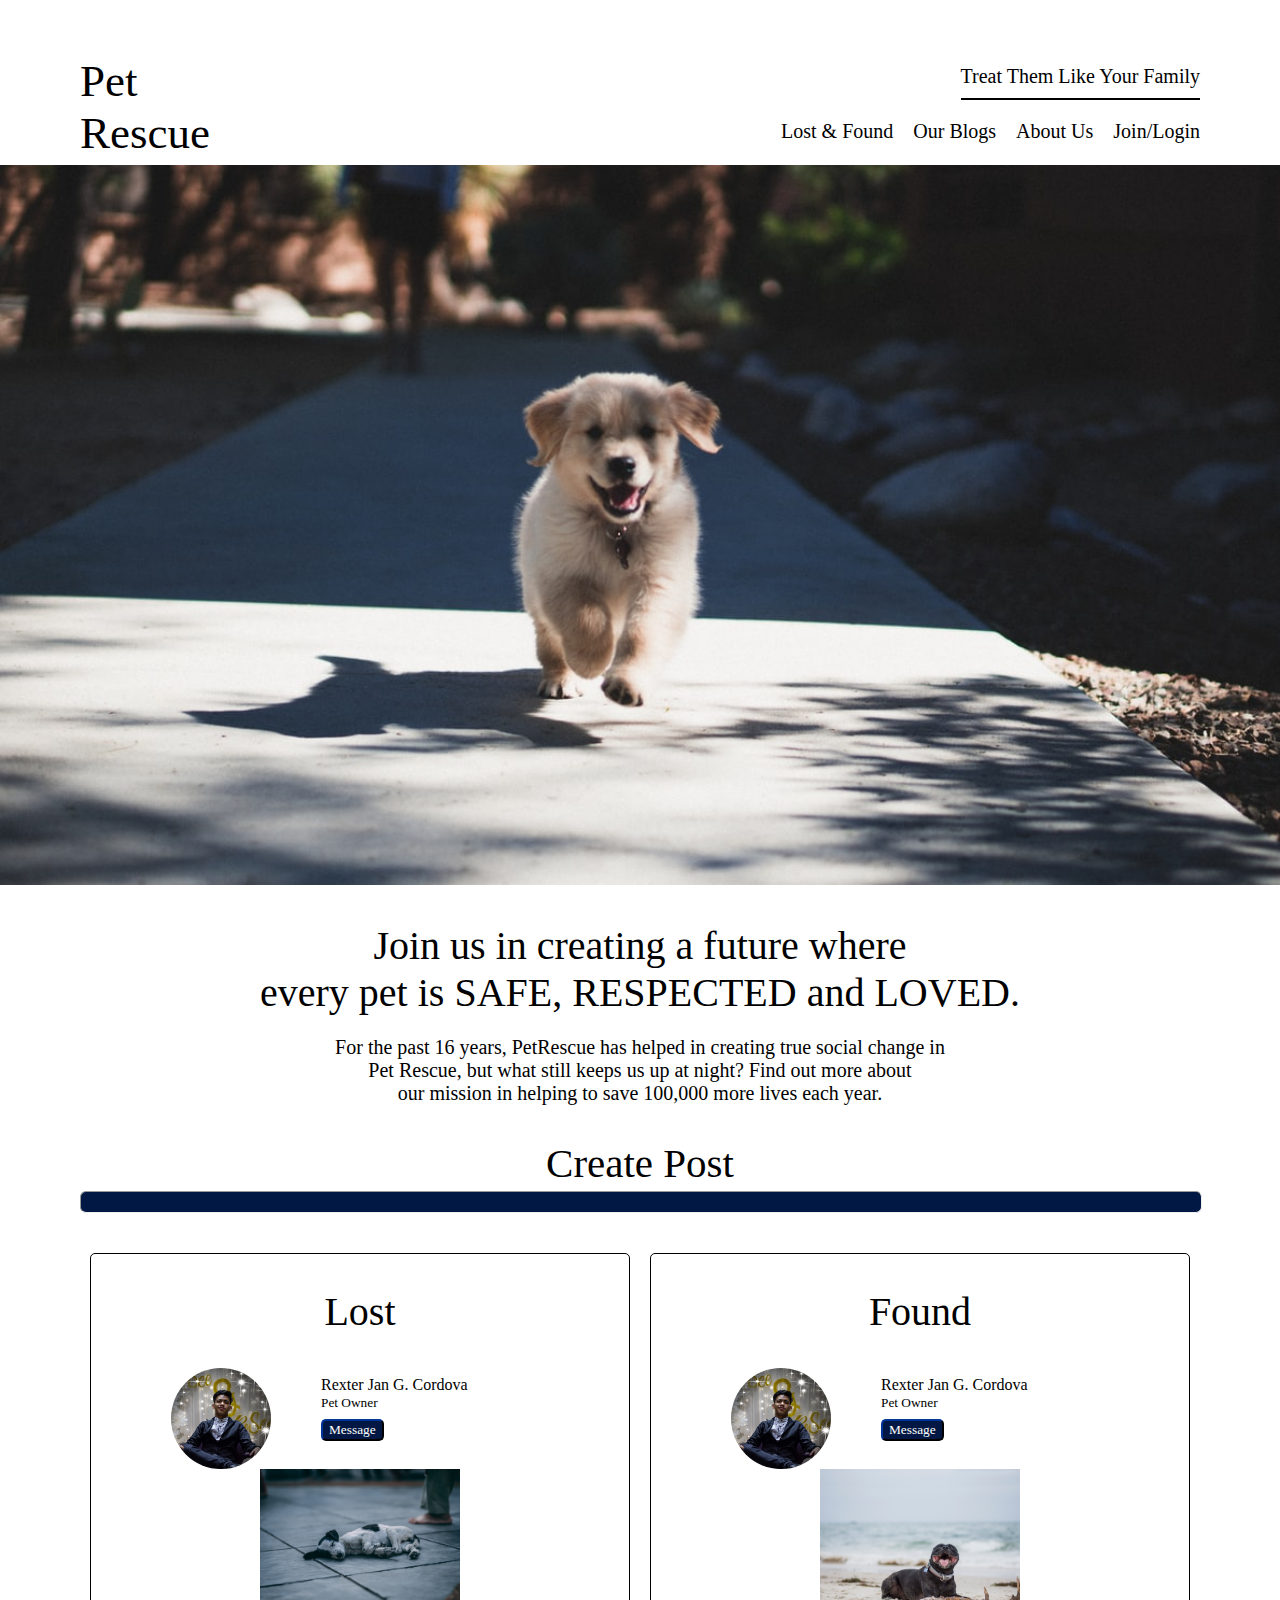
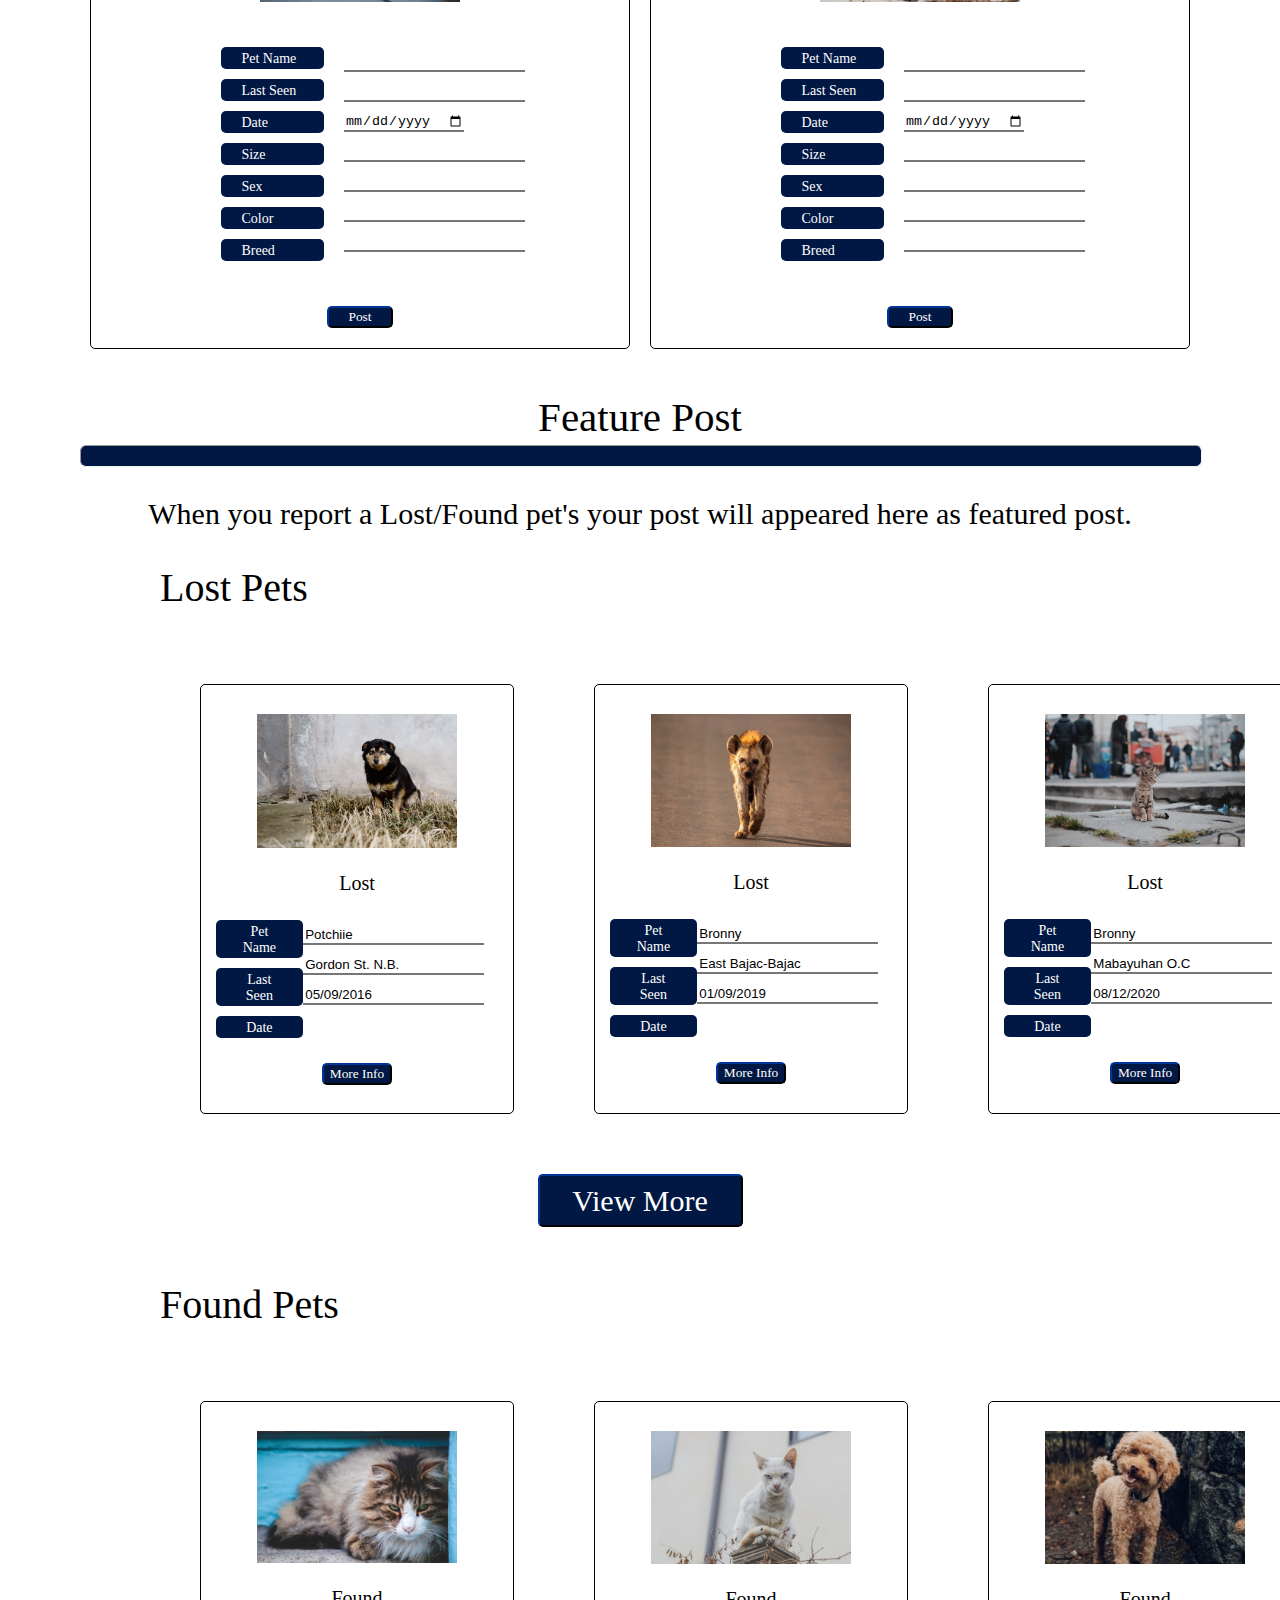
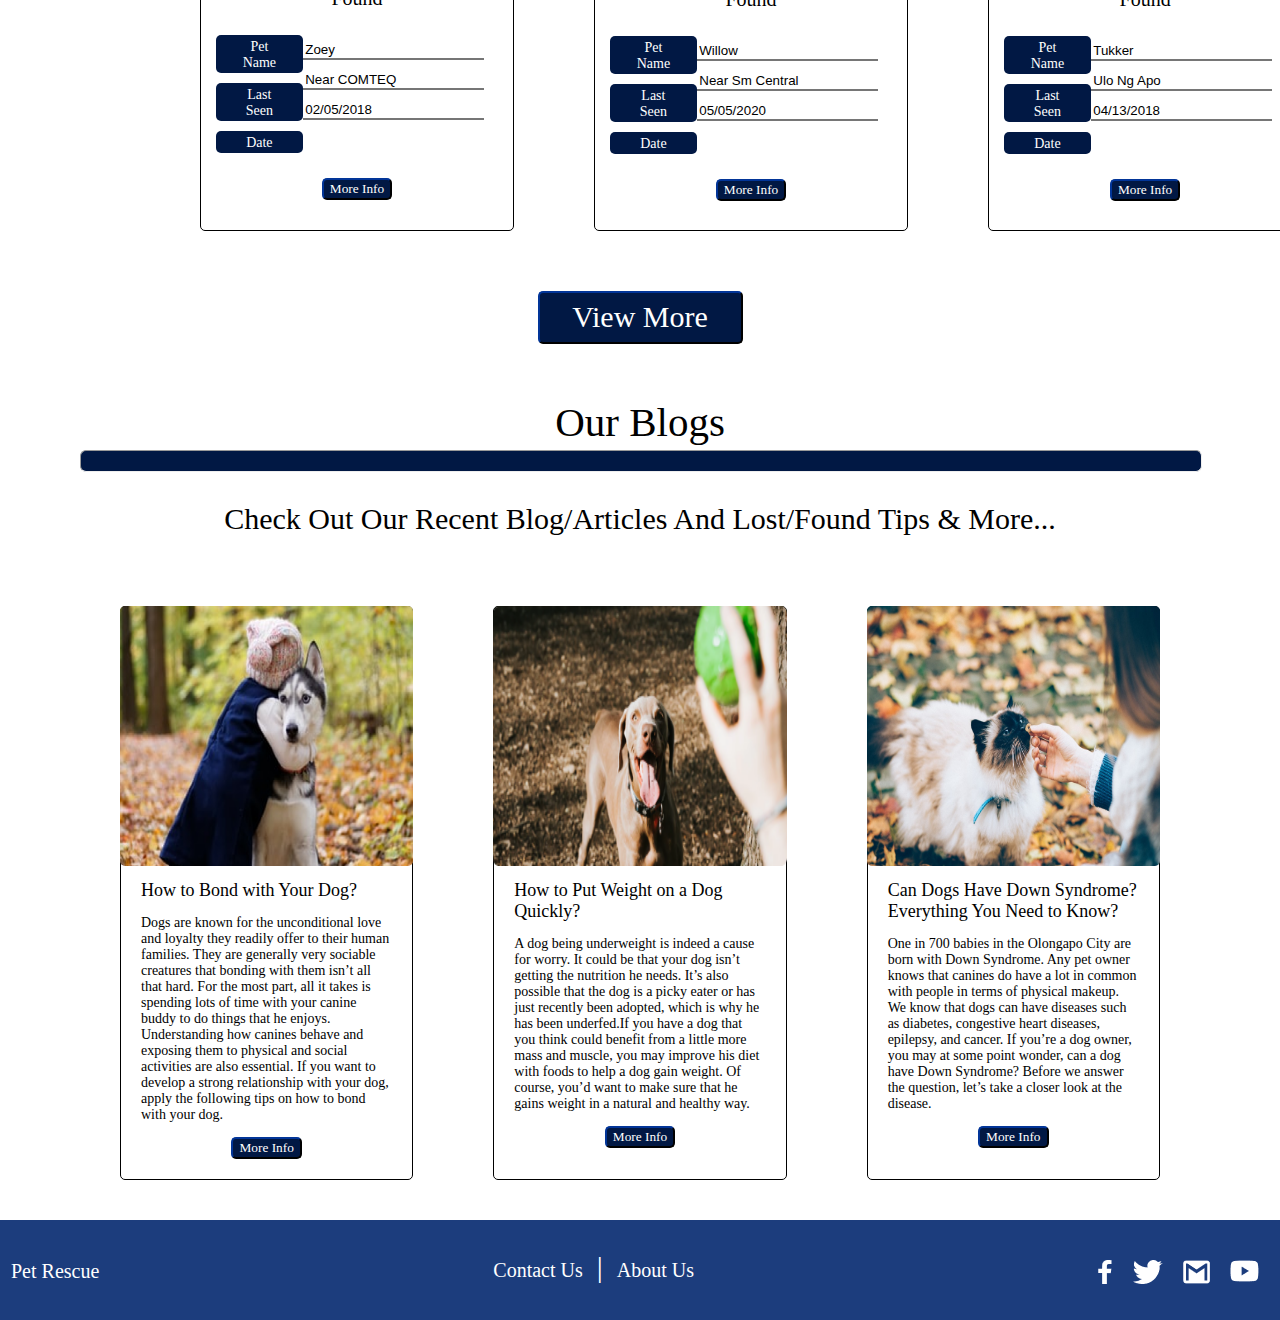
<file: index.html>
<!DOCTYPE html>
<html lang="en">
<head>
  <meta charset="utf-8">
  <meta name="viewport" content="width=device-width, initial-scale=1.0">
  <link rel="icon" href="https://www.flaticon.com/svg/static/icons/svg/3047/3047928.svg" type="image/x-icon">
  <link rel="stylesheet" type="text/css" href="css/main.css">
  <link rel="stylesheet" type="text/css" href="css/index.css">
  <title>Lost & Found - Pet Rescue</title>
</head>
<body>
  <header>
    <div>
       <a href="file:///D:/Downloads/For%20School/PetRescue-HTML/index.html?Pet+Name=&Last+Seen=&Date=&Size=&Sex=&Color=&Breed=#"><h1>Pet<br>Rescue</h1></a>
    </div>
  <section> 
    <div>
        <p>Treat Them Like Your Family</p>
      <nav>
         <ul>
            <li><a href="index.html">Lost &#38; Found</a></li>
            <li><a href="Our-Blogs.html">Our Blogs</a></li>
            <li><a href="About-Us.html">About Us</a></li>
            <li><a href="Join-Login.html">Join&#47;Login</a></li>
         </ul>
      </nav>  
    </div>
  </section> 
  </header>
  <img src="images/lostfound/mainphoto01.jpg" alt="Happy Dog Running">
  
  <main>
  <div class="small-section">
      <h2> Join us in creating a future where<br> every pet is SAFE, RESPECTED and LOVED.</h2>
      
      <p>  For the past 16 years, PetRescue has helped in creating true social change in<br> 
          Pet Rescue, but what still keeps us up at night&#63; Find out more about<br>
        our  mission in helping to save 100,000 more lives each year.</p>
    </div>
<section>
        <h2 class="head-text">Create Post</h2>
        <hr>
   <div class="cointainer-createpost">    
    <section>
        <h2>Lost</h2>
      <div class="formhead">
        <img src="images/lostfound/profile02.jpg" alt="Profile Picture">
        <div>
          <p>Rexter Jan G. Cordova</p>
          <p><small>Pet Owner</small></p>
          <button type="submit">Message</button><br>
        </div>
      </div>

      <div class="createpost-image">
        <img src="images/lostfound/photo02.jpg" alt="Lonely Dog">
      </div>

       <form>
        <div class="formelements">
          <div>
            <label for="petname">Pet Name </label><br>
            <label for="lastseen">Last Seen </label><br>
            <label for="date">Date</label><br>
            <label for="size">Size</label><br>
            <label for="sex">Sex</label><br>
            <label for="color">Color</label><br>
            <label for="breed">Breed</label><br>
          </div>
          <div>
            
            <input type="text" id="petname" name="Pet Name" required><br>
            <input type="text" id="lastseen" name="Last Seen" required><br>
            <input type="date" id="date" name="Date" required><br>
            <input type="text" id="size" name="Size" required><br>
            <input type="text" id="sex" name="Sex" required><br>
            <input type="text" id="color" name="Color" required><br>
            <input type="text" id="breed" name="Breed" required><br>
          </div>
        </div>
          
          <div class="form-button">
          <button type="submit">Post</button>
          </div>
       </form>
    </section>
  

    <section>
        <h2>Found</h2>
      <div class="formhead">
        <img src="images/lostfound/profile02.jpg" alt="Profile Picture">
        <div>
          <p>Rexter Jan G. Cordova</p>
          <p><small>Pet Owner</small></p>
          <button type="submit">Message</button><br>
        </div>
      </div>

      <div class="createpost-image">
        <img src="images/lostfound/photo03.png" alt="Lonely Dog">
      </div>

       <form>
        <div class="formelements">
          <div>
            <label for="petName">Pet Name </label><br>
            <label for="lastSeen">Last Seen </label><br>
            <label for="datE">Date</label><br>
            <label for="sizE">Size</label><br>
            <label for="seX">Sex</label><br>
            <label for="coloR">Color</label><br>
            <label for="breeD">Breed</label><br>
          </div>
          <div>
            <input type="text" id="petName" name="Pet Name" required><br>
            <input type="text" id="lastSeen" name="Last Seen" required><br>
            <input type="date" id="datE" name="Date" required><br>
            <input type="text" id="sizE" name="Size" required><br>
            <input type="text" id="seX" name="Sex" required><br>
            <input type="text" id="coloR" name="Color" required><br>
            <input type="text" id="breeD" name="Breed" required><br>
          </div>
        </div>
          
          <div class="form-button">
           <button type="submit">Post</button>
          </div>
       </form>
    </section>
  </div>
  </section> 

  <section>
        <h2 class="head-text">Feature Post</h2>
        <hr>
        <p class="text">When you report a Lost/Found pet's your post will appeared here as featured post.</p>
  </section>

    <section class="lost-section">
      <h2>Lost Pets</h2>
  <section>
  <div class="lostpets-container">
    <img src="images/lostfound/photo04.jpg" alt="Lonely Dog">
      <p><strong>Lost</strong></p>
         <div class="cointainer-lostpets">  
          <div>
            <label for="PetName">Pet Name </label><br>
            <label for="LastSeen">Last Seen </label><br>
            <label for="DatE">Date</label><br>
          </div>
          <div>
            <input type="text" id="PetName" name="Pet Name" value="Potchiie"><br>
            <input type="text" id="LastSeen" name="Last Seen" value="Gordon St. N.B."><br>
            <input type="text" id="DatE" name="Date" value="05&#47;09&#47;2016"><br>
          </div>
         </div> 
     <button type="button">More Info</button>
  </div>
    <div class="lostpets-container">
    <img src="images/lostfound/photo05.jpg" alt="Lost Dog">
    <p><strong>Lost</strong></p>
    <div class="cointainer-lostpets">  
          <div>
            <label for="PetNamE">Pet Name </label><br>
            <label for="LastSeeN">Last Seen </label><br>
            <label for="DaTe">Date</label><br>
          </div>
          <div>
            <input type="text" id="PetNamE" name="Pet Name" value="Bronny"><br>
            <input type="text" id="LastSeeN" name="Last Seen" value="East Bajac-Bajac"><br>
            <input type="text" id="DaTe" name="Date" value="01&#47;09&#47;2019"><br>
          </div>
    </div> 
      <button type="button">More Info</button>
    </div>
    <div class="lostpets-container">
      <img src="images/lostfound/photo06.jpg" alt="Lost Cat">
      <p><strong>Lost</strong></p>
      <div class="cointainer-lostpets">
          <div>
            <label for="PEtname">Pet Name </label><br>
            <label for="LAstseen">Last Seen </label><br>
            <label for="DAte">Date</label><br>
          </div>
          <div>
            <input type="text" id="PEtname" name="Pet Name" value="Bronny"><br>
            <input type="text" id="LAstseen" name="Last Seen" value="Mabayuhan O.C"><br>
            <input type="text" id="DAte" name="Date" value="08&#47;12&#47;2020"><br>
          </div>
         </div> 
      <button type="button">More Info</button>
    </div>      
    </section>  
      </section>

    <div class="button-view">
        <button type="button">View More</button>
    </div>
    

    <section class="found-section">
      <h2>Found Pets</h2>
    <section>
    <div class="foundpets-container">
     <img src="images/lostfound/photo07.jpg" alt="Siberian Cat">
     <p><strong>Found</strong></p>
     <div class="cointainer-foundpets">  
          <div>
            <label for="PetnaMe">Pet Name </label><br>
            <label for="LastsEen">Last Seen </label><br>
            <label for="DATE">Date</label><br>
          </div>
          <div>
            <input type="text" id="PetnaMe" name="Pet Name" value="Zoey"><br>
            <input type="text" id="LastsEen" name="Last Seen" value="Near COMTEQ"><br>
            <input type="text" id="DATE" name="Date" value="02&#47;05&#47;2018"><br>
          </div>
    </div> 
     <button type="button">More Info</button><br>
    </div>

    <div class="foundpets-container">
      <img src="images/lostfound/photo08.jpg" alt="Devon Rex Cat">
      <p><strong>Found</strong></p>

      <div class="cointainer-foundpets">  
          <div>
            <label for="PeTName">Pet Name </label><br>
            <label for="LaStseen">Last Seen </label><br>
            <label for="dATE">Date</label><br>
          </div>
          <div>
            <input type="text" id="PeTName" name="Pet Name" value="Willow"><br>
            <input type="text" id="LaStseen" name="Last Seen" value="Near Sm Central"><br>
            <input type="text" id="dATE" name="Date" value="05&#47;05&#47;2020"><br>
          </div>
    </div>
     <button type="button">More Info</button><br>
    </div>

    <div class="foundpets-container">
      <img class="Poodle" src="images/lostfound/photo09.png" alt="Poodle Dog">
      <p><strong>Found</strong></p>

      <div class="cointainer-foundpets">  
          <div>
            <label for="PeTNAme">Pet Name </label><br>
            <label for="LASTSeen">Last Seen </label><br>
            <label for="daTE">Date</label><br>
          </div>
          <div>
            <input type="text" id="PeTNAme" name="Pet Name" value="Tukker"><br>
            <input type="text" id="LASTSeen" name="Last Seen" value="Ulo Ng Apo"><br>
            <input type="text" id="daTE" name="Date" value="04&#47;13&#47;2018"><br>
          </div>
    </div>
      <button type="button">More Info</button><br>
    </div>
    </section>
  </section>

  <div class="button-view">
    <button type="button">View More</button>
  </div>

    <section>
  <h2 class="head-text">Our Blogs</h2>
  <hr>
    <p class="text">Check Out Our Recent Blog/Articles And Lost/Found Tips & More...</p>
    </section >
 
  <section class="container-blogs">  
    <div class="blog-card">
      <div class="blog-img">
        <img src="images/lostfound/photo10.png" alt="Little Girl Hug the Dog">
      </div>
      <div class="blog-content">
        <p><strong>How to Bond with Your Dog&#63;</strong></p>
          <p>Dogs are known for the unconditional love and loyalty they readily offer to their human families. They are generally very sociable creatures that bonding with them isn’t all that hard. For the most part, all it takes is spending lots of time with your canine buddy to do things that he enjoys. Understanding how canines behave and exposing them to physical and social activities are also essential. If you want to develop a strong relationship with your dog, apply the following tips on how to bond with your dog. </p>
      </div>
      <div class="blog-foot">
        <button type="button">More Info</button>
      </div>
    </div> 
    <div class="blog-card">
      <div class="blog-img">
        <img src="images/lostfound/photo11.png" alt="Brown Dog">
      </div>
      <div class="blog-content">
        <p><strong>How to Put Weight on a Dog Quickly&#63;</strong></p>
          <p>A dog being underweight is indeed a cause for worry. It could be that your dog isn’t getting the nutrition he needs. It’s also possible that the dog is a picky eater or has just recently been adopted, which is why he has been underfed.If you have a dog that you think could benefit from a little more mass and muscle, you may improve his diet with foods to help a dog gain weight. Of course, you’d want to make sure that he gains weight in a natural and healthy way.</p>
      </div>
      <div class="blog-foot">
        <button type="button">More Info</button>
      </div>
    </div> 
    <div class="blog-card">
      <div class="blog-img">
        <img src="images/lostfound/photo12.jpg" alt="Little Girl feeding the cat">
      </div>
      <div class="blog-content">
        <p><strong>Can Dogs Have Down Syndrome? Everything You Need to Know&#63;</strong></p>
          <p>One in 700 babies in the Olongapo City are born with Down Syndrome. Any pet owner knows that canines do have a lot in common with people in terms of physical makeup. We know that dogs can have diseases such as diabetes, congestive heart diseases, epilepsy, and cancer. If you’re a dog owner, you may at some point wonder, can a dog have Down Syndrome? Before we answer the question, let’s take a closer look at the disease.</p>
      </div>
      <div class="blog-foot">
        <button type="button">More Info</button>
      </div>
    </div> 
   
  </section>
    </main>

  <footer>
    
      <div>
       <strong><a href="index.html">Pet Rescue</a></strong>
      </div>
      <div>
        <a href="#">Contact Us</a>
        <span>|</span>
         <a href="About-Us.html">About Us</a>
      </div>

      <div>
         <a href="https://www.facebook.com/"><img src="images/Icons/facebook.png" alt="Facebook Icon" ></a>
         <a href="https://twitter.com/login?lang=en"><img src="images/Icons/twitter.png" alt="Twitter Icon" ></a>
         <a href="https://accounts.google.com/login/identifier?flowName=GlifWebSignIn&flowEntry=AddSession"><img src="images/Icons/gmail.png" alt="Gmail Icon"></a>
        <a href="https://www.youtube.com/"><img src="images/Icons/youtube.png" alt="Youtube Icon" ></a>
      </div>
    
  </footer>

</body>
</html>
</file>
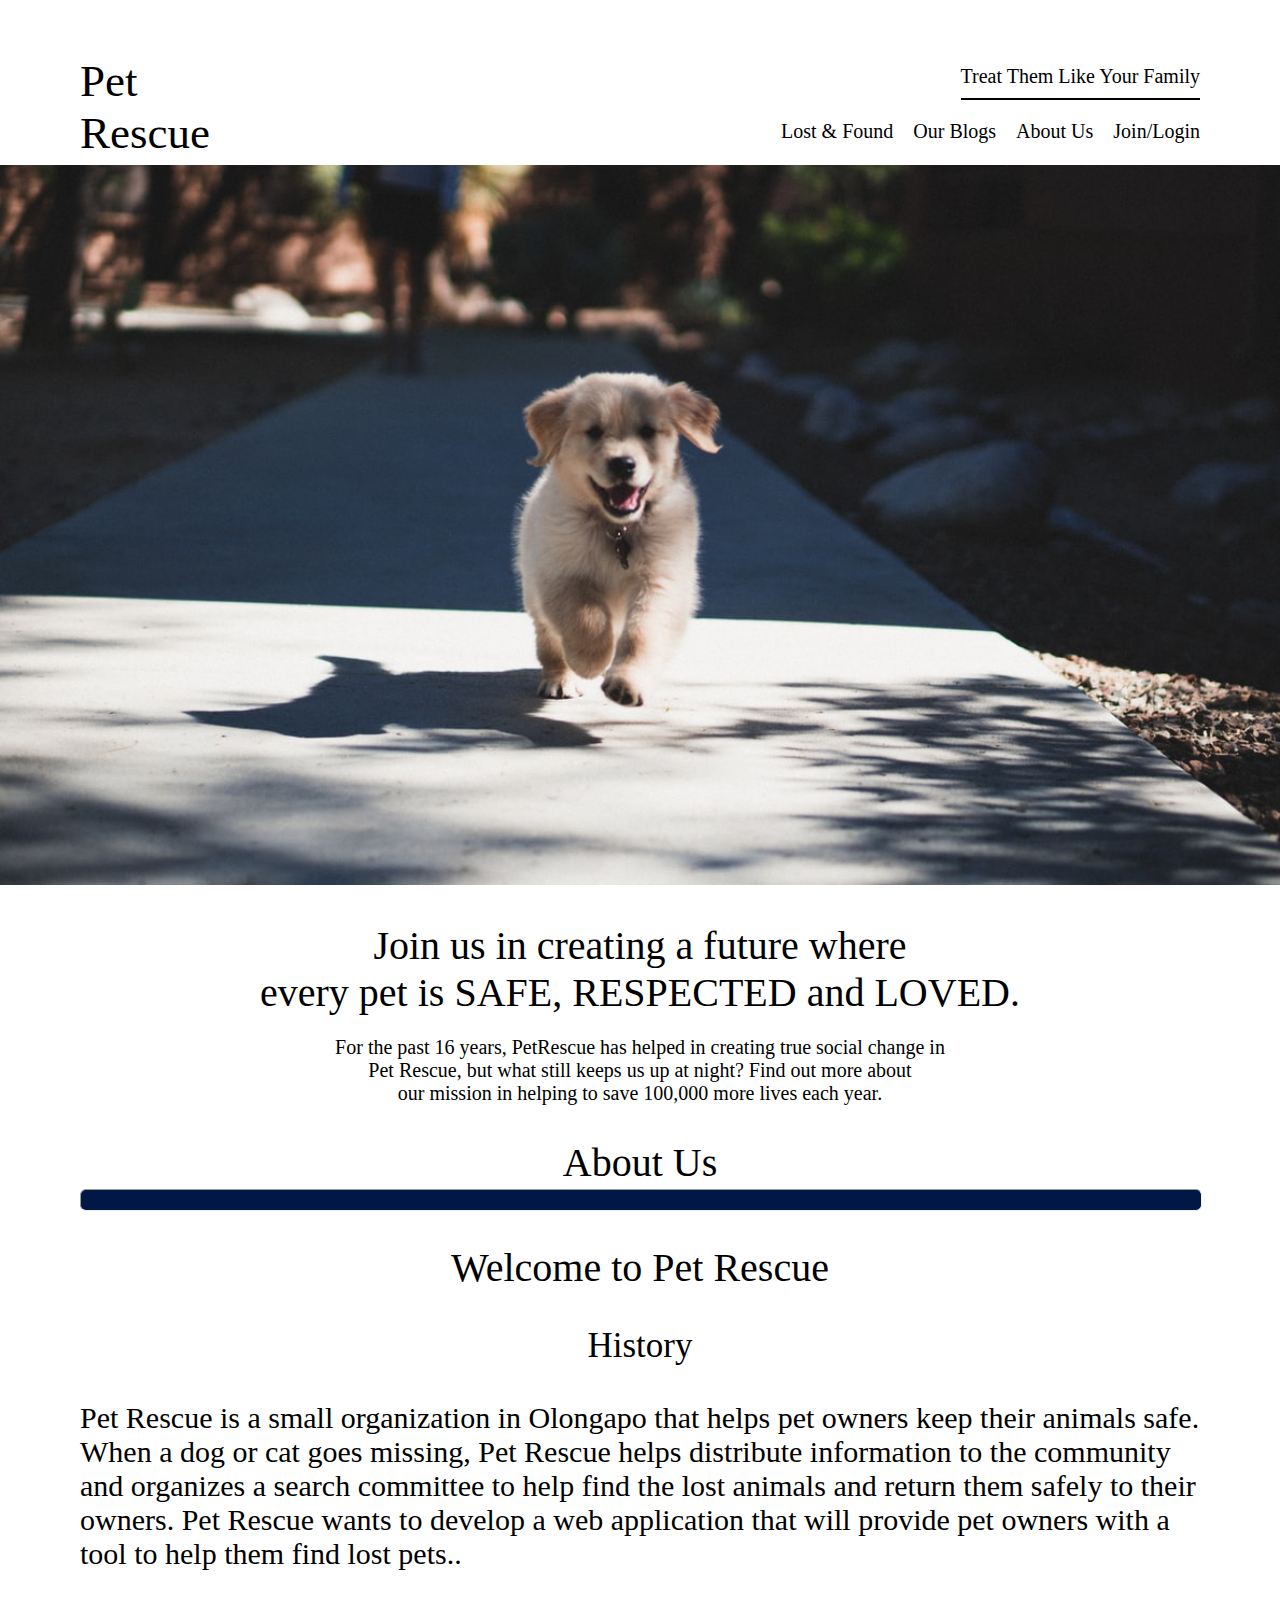
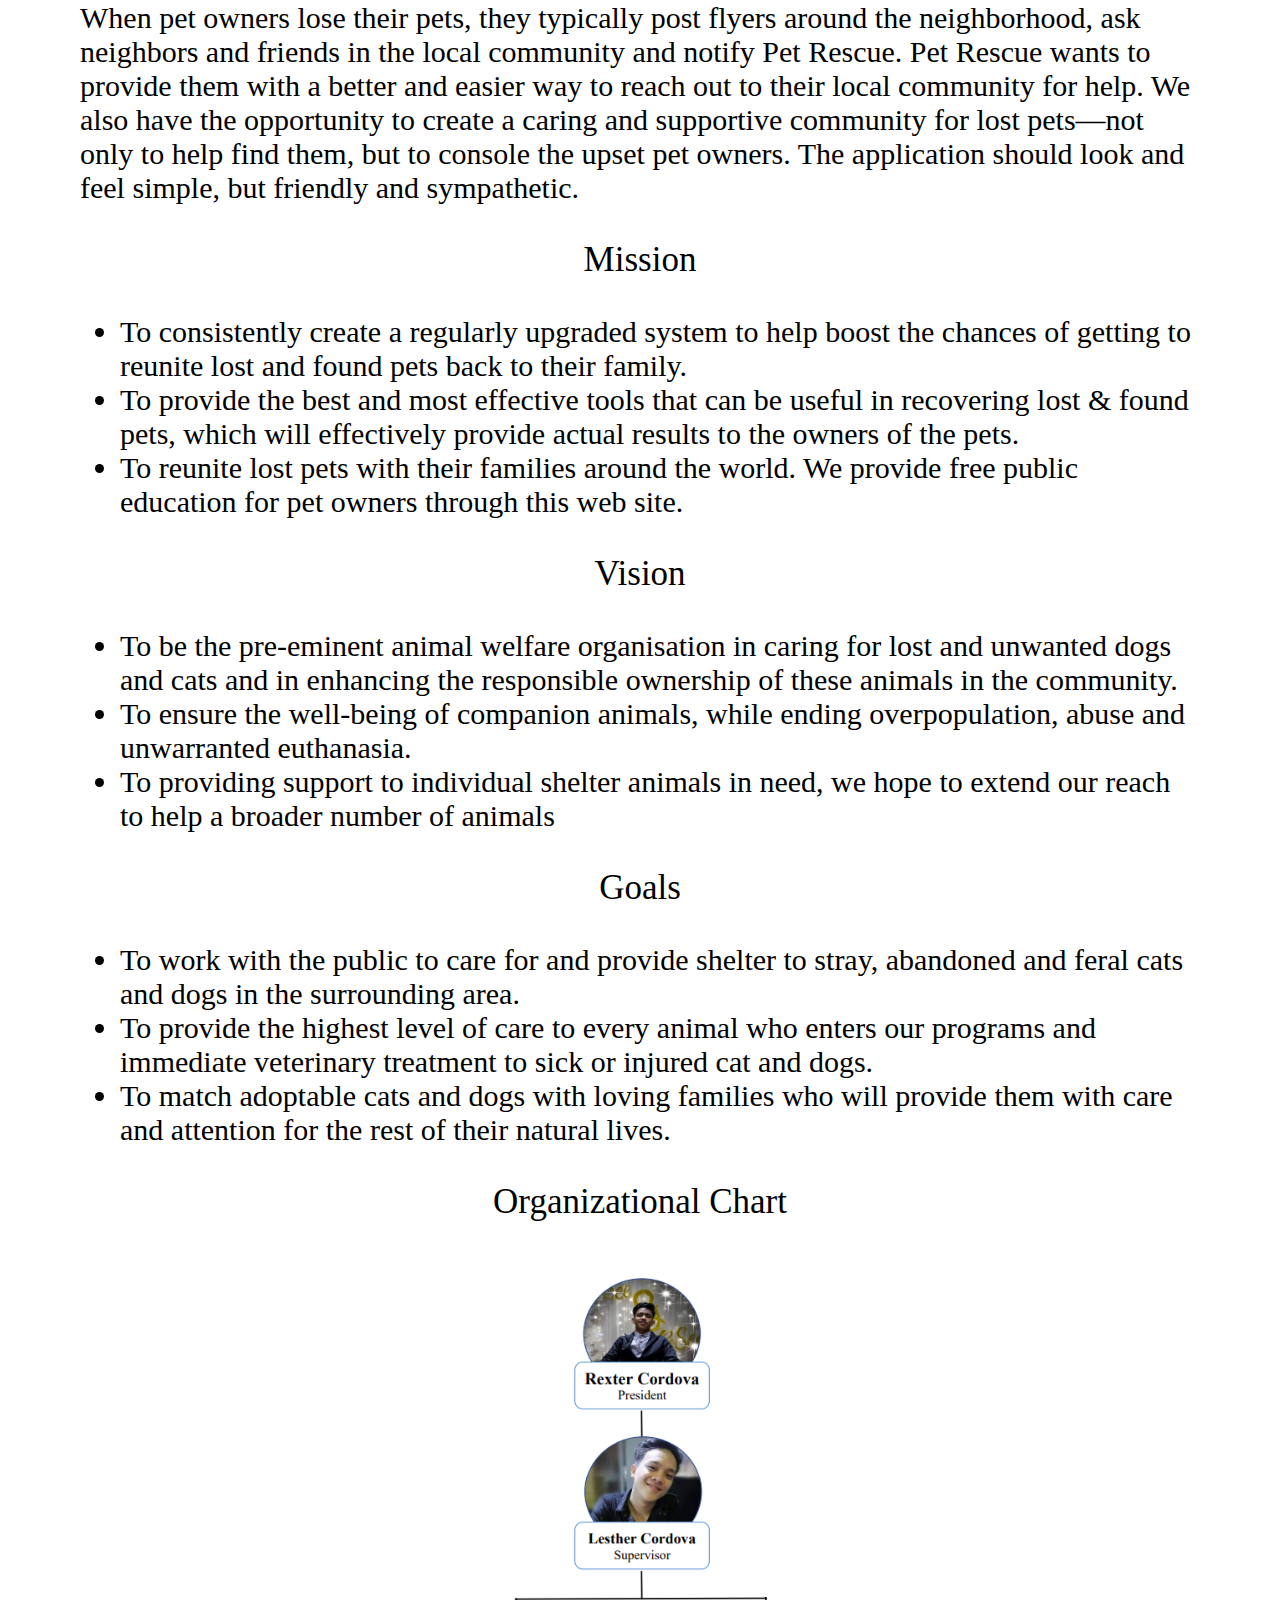
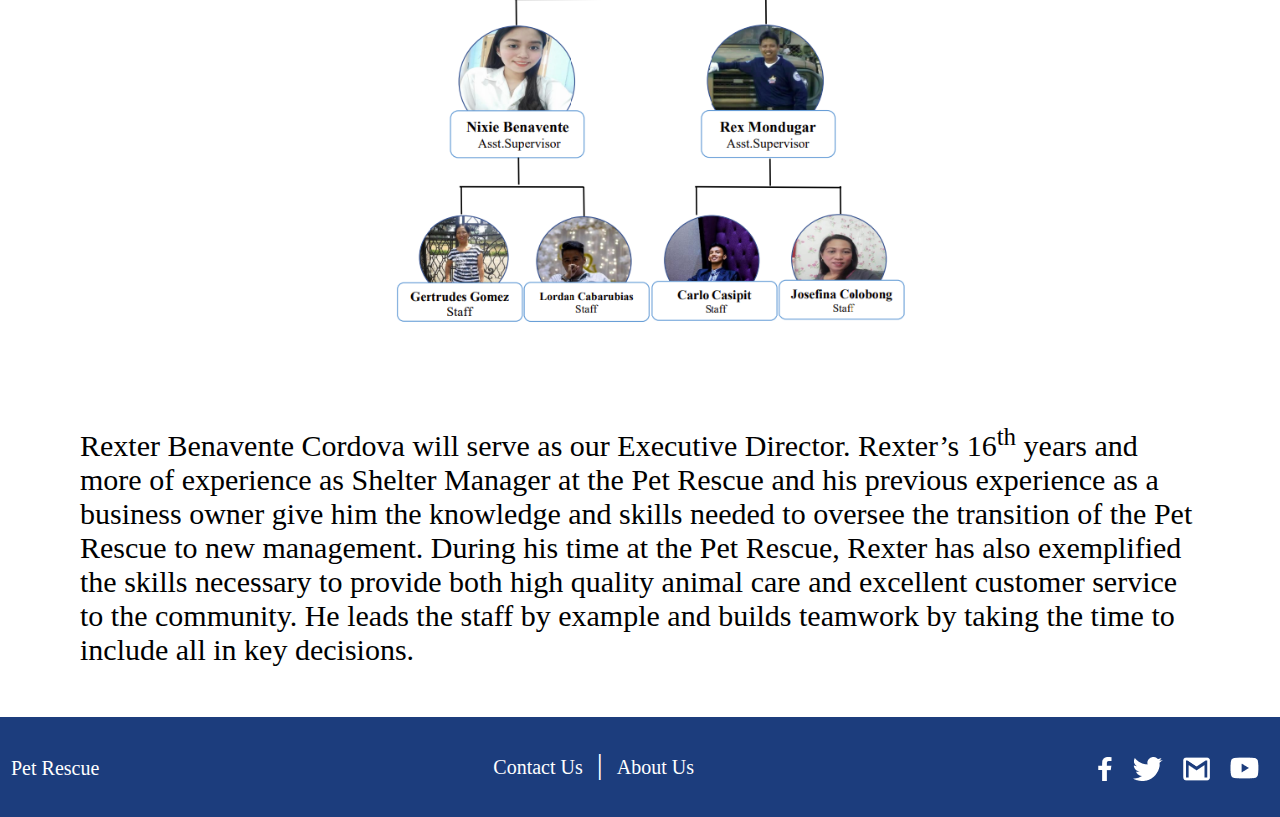
<file: About-Us.html>
<!DOCTYPE html>
<html lang="en">
<head>
	<meta charset="utf-8">
	<link rel="icon" href="https://www.flaticon.com/svg/static/icons/svg/3047/3047928.svg" type="image/x-icon"> 
	   <link rel="stylesheet" type="text/css" href="css/main.css">
    <link rel="stylesheet" type="text/css" href="css/aboutus.css">
    <title>About-Us - Pet Rescue</title>
</head>
<body>
  <header>
    <div>
       <a href="file:///D:/Downloads/For%20School/PetRescue-HTML/index.html?Pet+Name=&Last+Seen=&Date=&Size=&Sex=&Color=&Breed=#"><h1>Pet<br>Rescue</h1></a>
    </div>
  <section> 
    <div>
        <p>Treat Them Like Your Family</p>
      <nav>
         <ul>
            <li><a href="index.html">Lost &#38; Found</a></li>
            <li><a href="Our-Blogs.html">Our Blogs</a></li>
            <li><a href="About-Us.html">About Us</a></li>
            <li><a href="Join-Login.html">Join&#47;Login</a></li>
         </ul>
      </nav>  
    </div>
  </section> 
  </header>
  <img src="images/lostfound/mainphoto01.jpg" alt="Happy Dog Running">
	  <main>
    <div class="small-section">
      <h2> Join us in creating a future where<br> every pet is SAFE, RESPECTED and LOVED.</h2>
      
      <p>  For the past 16 years, PetRescue has helped in creating true social change in<br> 
          Pet Rescue, but what still keeps us up at night&#63; Find out more about<br>
        our  mission in helping to save 100,000 more lives each year.</p>
    </div>

         <h2>About Us</h2>
         <hr>
         <h2>Welcome to Pet Rescue</h2>

        <div class="main-container">
         <section>
          <h3>History</h3>
          <p>Pet Rescue is a small organization in Olongapo that helps pet owners keep their animals safe. When a dog or cat goes missing, Pet Rescue helps distribute information to the community and organizes a search committee to help find the lost animals and return them safely to their owners. Pet Rescue wants to develop a web application that will provide pet owners with a tool to help them find lost pets..</p>

          <p>When pet owners lose their pets, they typically post flyers around the neighborhood, ask neighbors and friends in the local community and notify Pet Rescue. Pet Rescue wants to provide them with a better and easier way to reach out to their local community for help. We also have the opportunity to create a caring and supportive community for lost pets—not only to help find them, but to console the upset pet owners. The application should look and feel simple, but friendly and sympathetic. </p>
         </section>

         <section>
          <h3>Mission</h3>
          <ul>
          <li>To consistently create a regularly upgraded system to help boost the chances of getting to reunite lost and found pets back to their family. </li>
          <li>To provide the best and most effective tools that can be useful in recovering lost & found pets, which will effectively provide actual results to the owners of the pets. </li>
          <li>To reunite lost pets with their families around the world. We provide free public education for pet owners through this web site. </li>
          </ul>
         </section>

         <section>
          <h3>Vision</h3>
          <ul>
          <li>To be the pre-eminent animal welfare organisation in caring for lost and unwanted dogs and cats and in enhancing the responsible ownership of these animals in the community. </li>
          <li>To ensure the well-being of companion animals, while ending overpopulation, abuse and unwarranted euthanasia. </li>
          <li>To providing support to individual shelter animals in need, we hope to extend our reach to help a broader number of animals </li>
          </ul>
         </section>

         <section>
          <h3>Goals</h3>
          <ul>
          <li>To work with the public to care for and provide shelter to stray, abandoned and feral cats and dogs in the surrounding area.</li>
          <li>To provide the highest level of care to every animal who enters our programs and immediate veterinary treatment to sick or injured cat and dogs.</li>
          <li>To match adoptable cats and dogs with loving families who will provide them with care and attention for the rest of their natural lives. </li>
          </ul>
         </section>
         <section class="chart">
         <h3>Organizational Chart</h3>
         <div class="container-chart"><img src="images/aboutus/organizational-chart.png" alt="Organizational Chart"></div>
         <p>Rexter Benavente Cordova will serve as our Executive Director. Rexter’s 16<sup>th</sup> years and more of experience as Shelter Manager at the Pet Rescue and his previous experience as a business owner give him the knowledge and skills needed to oversee the transition of the Pet Rescue to new management. During his time at the Pet Rescue, Rexter has also exemplified the skills necessary to provide both high quality animal care and excellent customer service to the community. He leads the staff by example and builds teamwork by taking the time to include all in key decisions.</p>
         </section>
        </div>
    </main>

	<footer>
    
      <div>
	     <strong><a href="index.html">Pet Rescue</a></strong>
      </div>
      <div>
        <a href="#">Contact Us</a>
        <span>|</span>
	       <a href="About-Us.html">About Us</a>
      </div>

      <div>
	       <a href="https://www.facebook.com/"><img src="images/Icons/facebook.png" alt="Facebook Icon" ></a>
	       <a href="https://twitter.com/login?lang=en"><img src="images/Icons/twitter.png" alt="Twitter Icon" ></a>
	       <a href="https://accounts.google.com/login/identifier?flowName=GlifWebSignIn&flowEntry=AddSession"><img src="images/Icons/gmail.png" alt="Gmail Icon"></a>
	      <a href="https://www.youtube.com/"><img src="images/Icons/youtube.png" alt="Youtube Icon" ></a>
      </div>
    
	</footer>

</body>
</html>
</file>
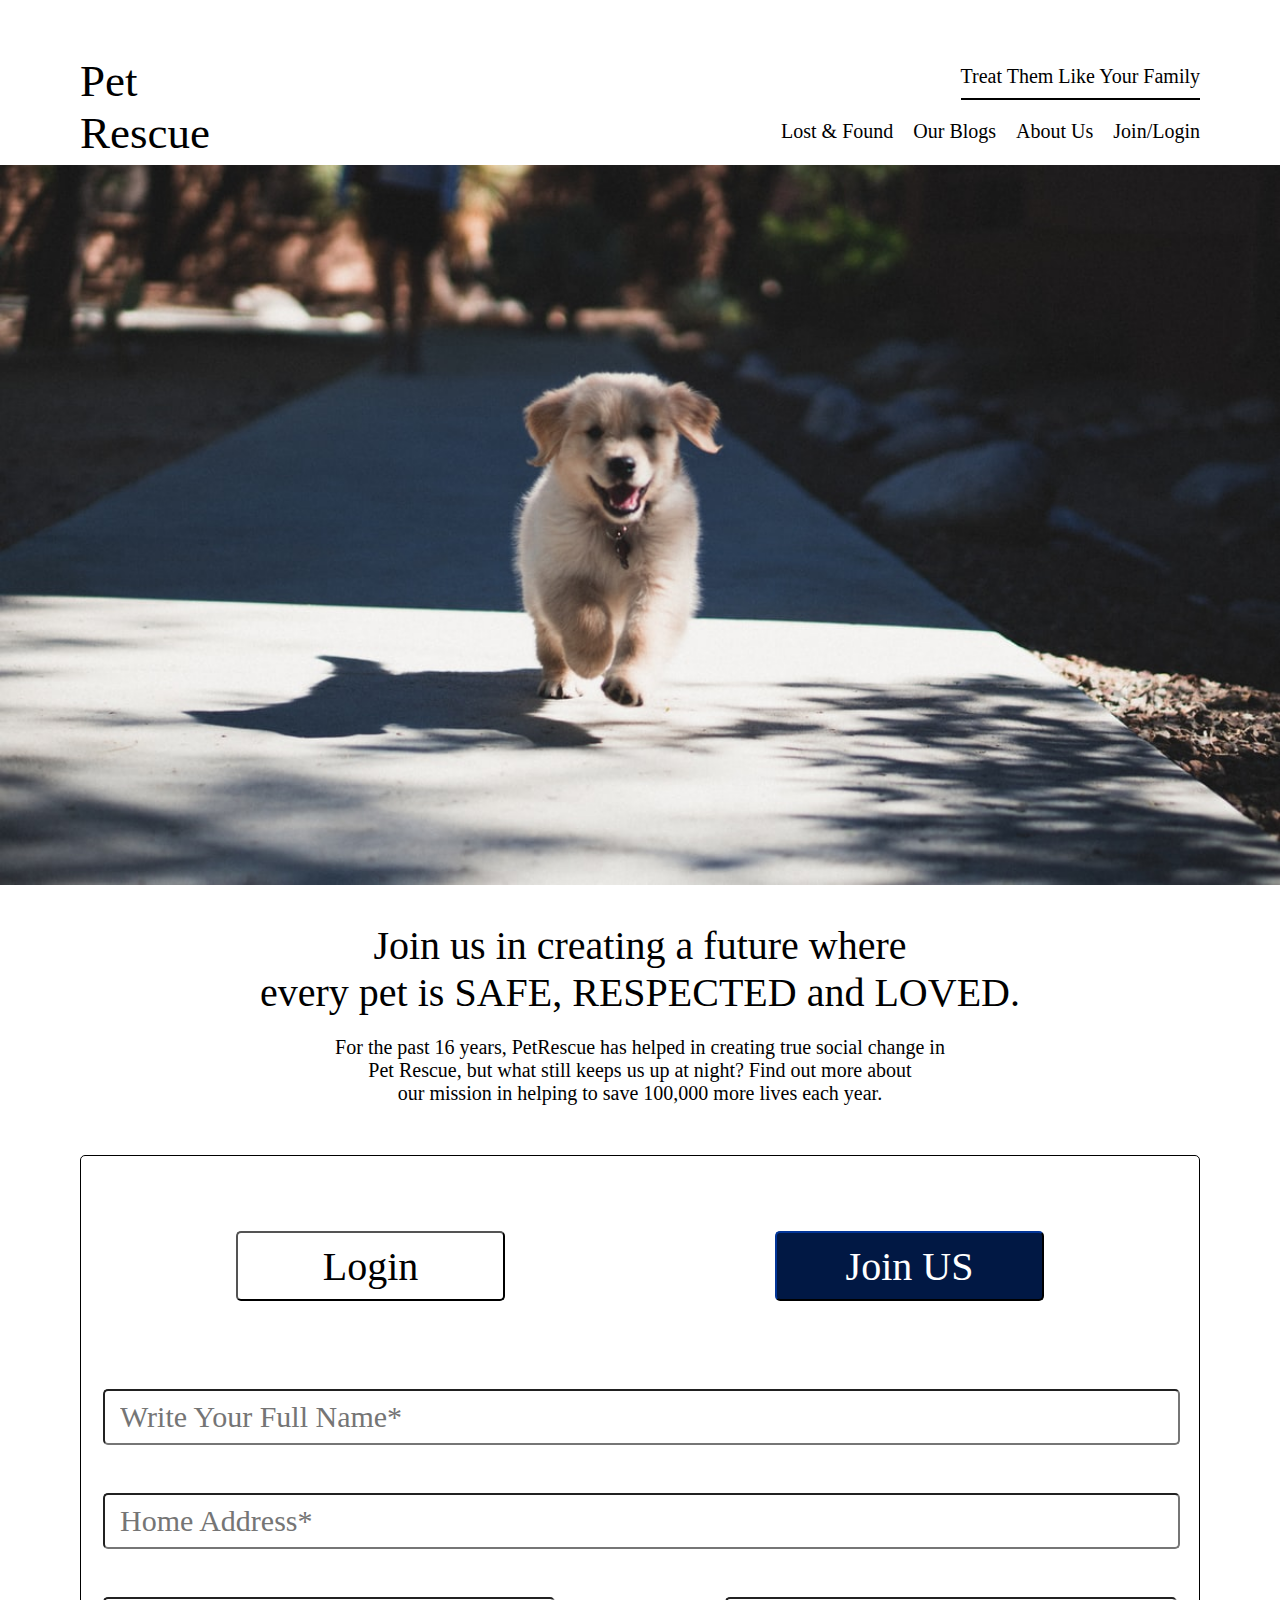
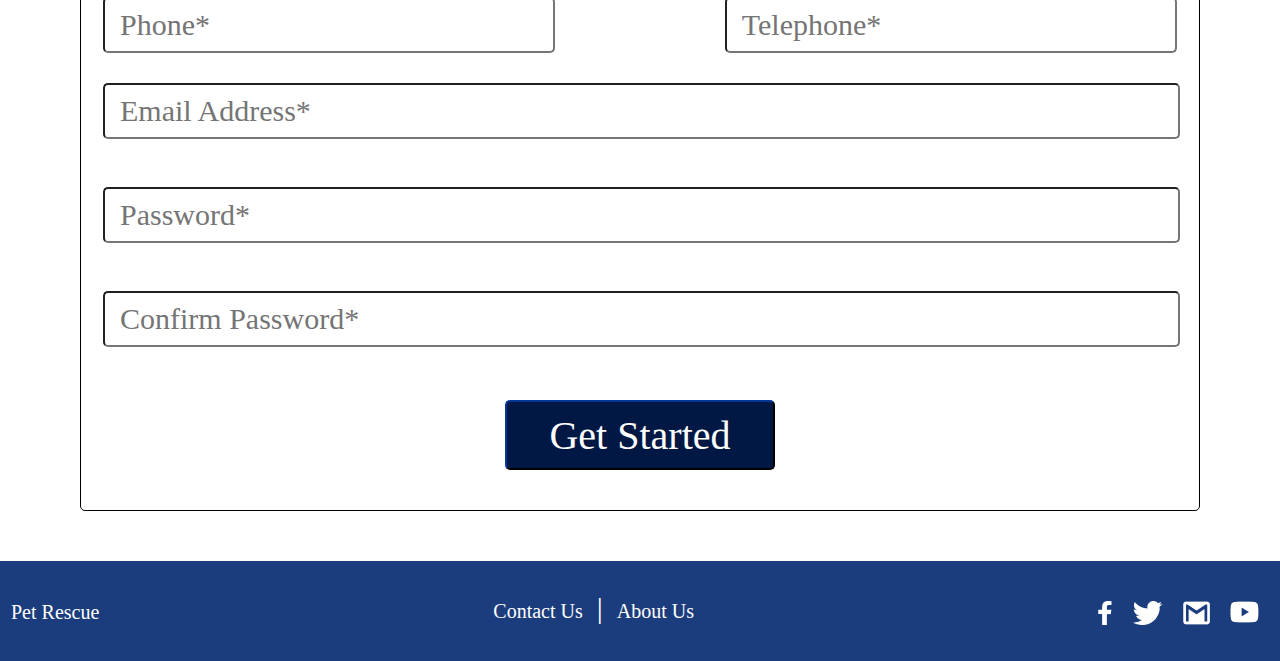
<file: Join-Login.html>
<!DOCTYPE html>
<html lang="en">
<head>
	<meta charset="utf-8">
	<link rel="icon" href="https://www.flaticon.com/svg/static/icons/svg/3047/3047928.svg" type="image/x-icon">
	<link rel="stylesheet" type="text/css" href="css/main.css">
  <link rel="stylesheet" type="text/css" href="css/joinlogin.css">

	<title>Join/Login - Pet Rescue</title>
</head>
<body>
	<header>
    <div>
       <a href="file:///D:/Downloads/For%20School/PetRescue-HTML/index.html?Pet+Name=&Last+Seen=&Date=&Size=&Sex=&Color=&Breed=#"><h1>Pet<br>Rescue</h1></a>
    </div>
  <section> 
    <div>
		    <p>Treat Them Like Your Family</p>
		  <nav>
			   <ul>
				    <li><a href="index.html">Lost &#38; Found</a></li>
				    <li><a href="Our-Blogs.html">Our Blogs</a></li>
				    <li><a href="About-Us.html">About Us</a></li>
				    <li><a href="Join-Login.html">Join&#47;Login</a></li>
			   </ul>
		  </nav>	
    </div>
  </section> 
	</header>
  <img src="images/lostfound/mainphoto01.jpg" alt="Happy Dog Running">
	<main>
		<div class="small-section">
      <h2> Join us in creating a future where<br> every pet is SAFE, RESPECTED and LOVED.</h2>
      
      <p>  For the past 16 years, PetRescue has helped in creating true social change in<br> 
          Pet Rescue, but what still keeps us up at night&#63; Find out more about<br>
        our  mission in helping to save 100,000 more lives each year.</p>
    </div>

    	<form method="get">
      <section class="form-button">
    	  <button class="button" type="submit">Login</button> 
        <button type="submit">Join US</button>
      </section>
    	<br><input type="text" placeholder="Write Your Full Name*" required><br>
    	<input type="text" placeholder="Home Address*" required><br>
      <section id="form-button">
    	  <input class="form-phone" type="tel" placeholder="Phone*" required>
    	  <input class="form-phone" type="tel" placeholder="Telephone*" required>
      </section>
    	<input type="email" placeholder="Email Address*" required><br>
    	<input type="password" placeholder="Password*" required><br>
    	<input type="password" placeholder="Confirm Password*" required><br>
      <div>
    	  <button type="submit">Get Started</button>
      </div>
    	</form>

  </main>
    <footer>
    
      <div>
	     <strong><a href="index.html">Pet Rescue</a></strong>
      </div>
      <div>
        <a href="#">Contact Us</a>
        <span>|</span>
	       <a href="About-Us.html">About Us</a>
      </div>

      <div>
	       <a href="https://www.facebook.com/"><img src="images/Icons/facebook.png" alt="Facebook Icon" ></a>
	       <a href="https://twitter.com/login?lang=en"><img src="images/Icons/twitter.png" alt="Twitter Icon" ></a>
	       <a href="https://accounts.google.com/login/identifier?flowName=GlifWebSignIn&flowEntry=AddSession"><img src="images/Icons/gmail.png" alt="Gmail Icon"></a>
	      <a href="https://www.youtube.com/"><img src="images/Icons/youtube.png" alt="Youtube Icon" ></a>
      </div>
    
	</footer>



</body>
</html>
</file>
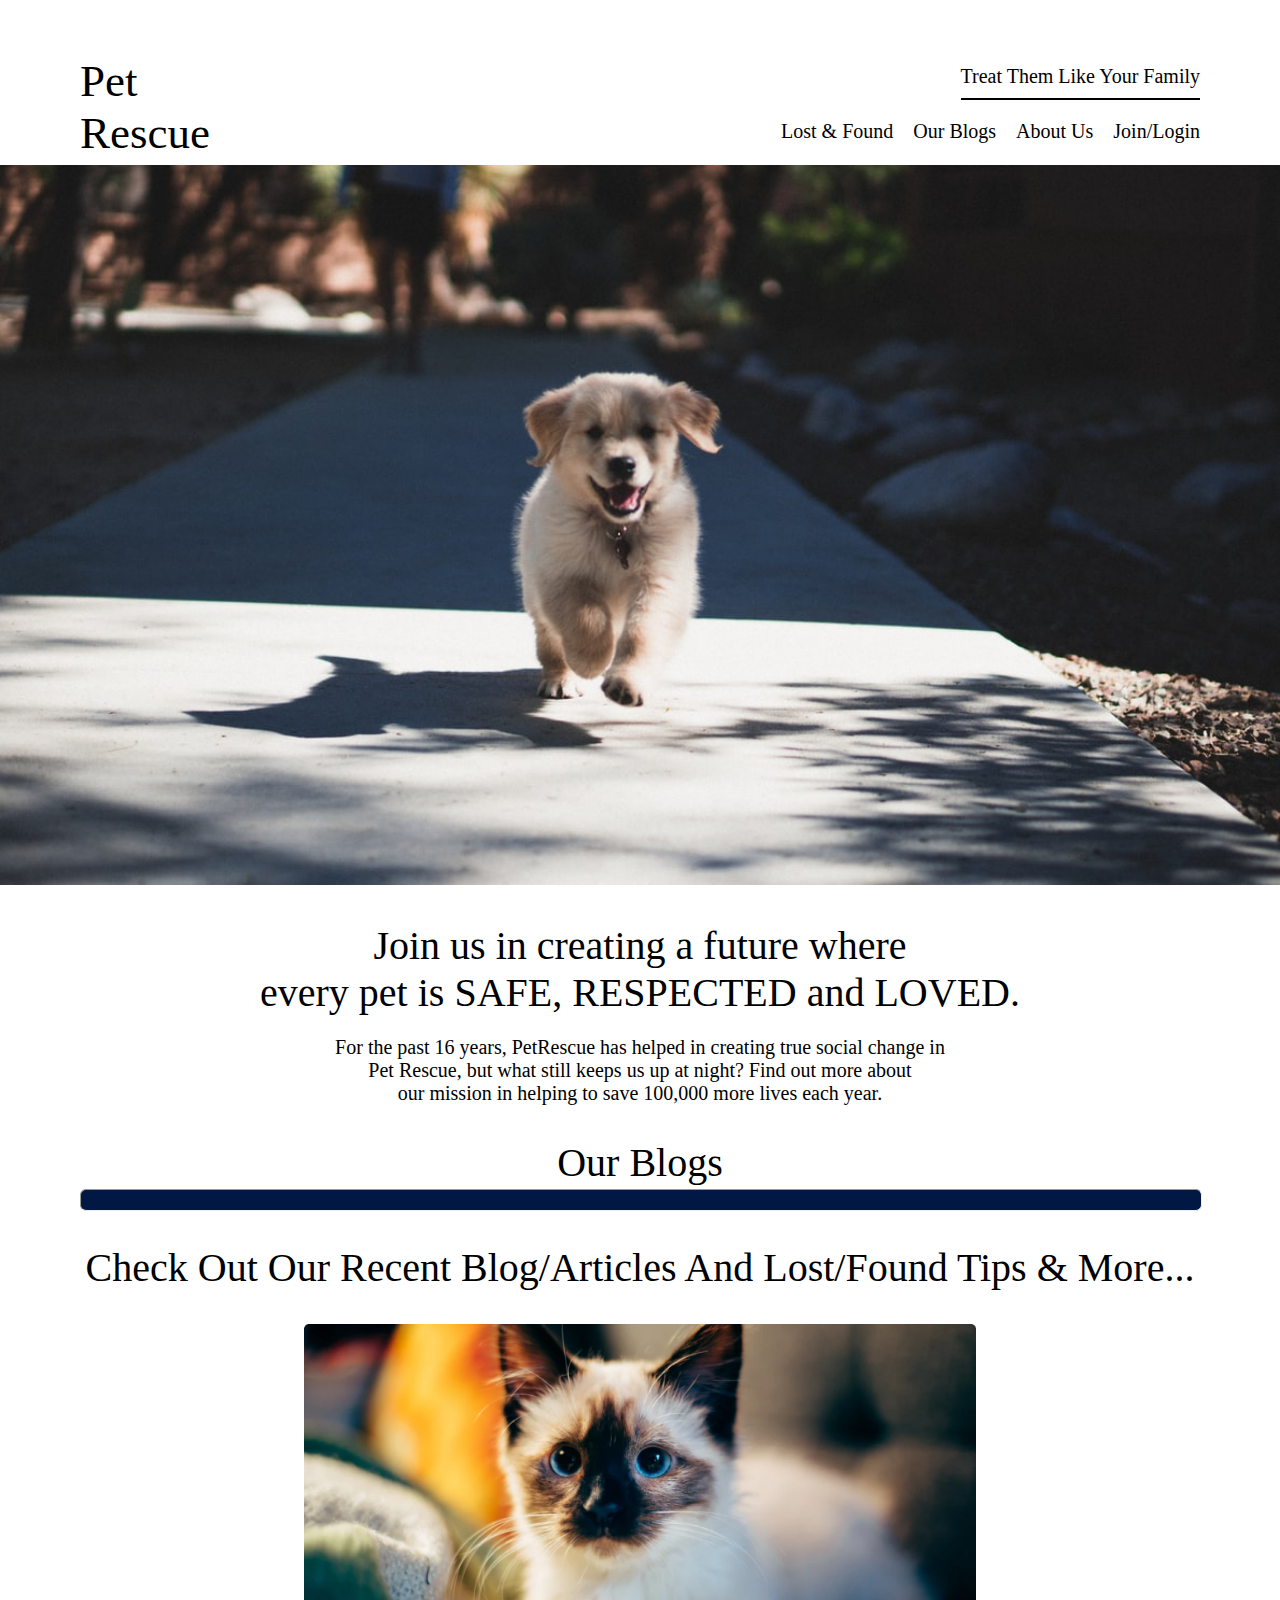
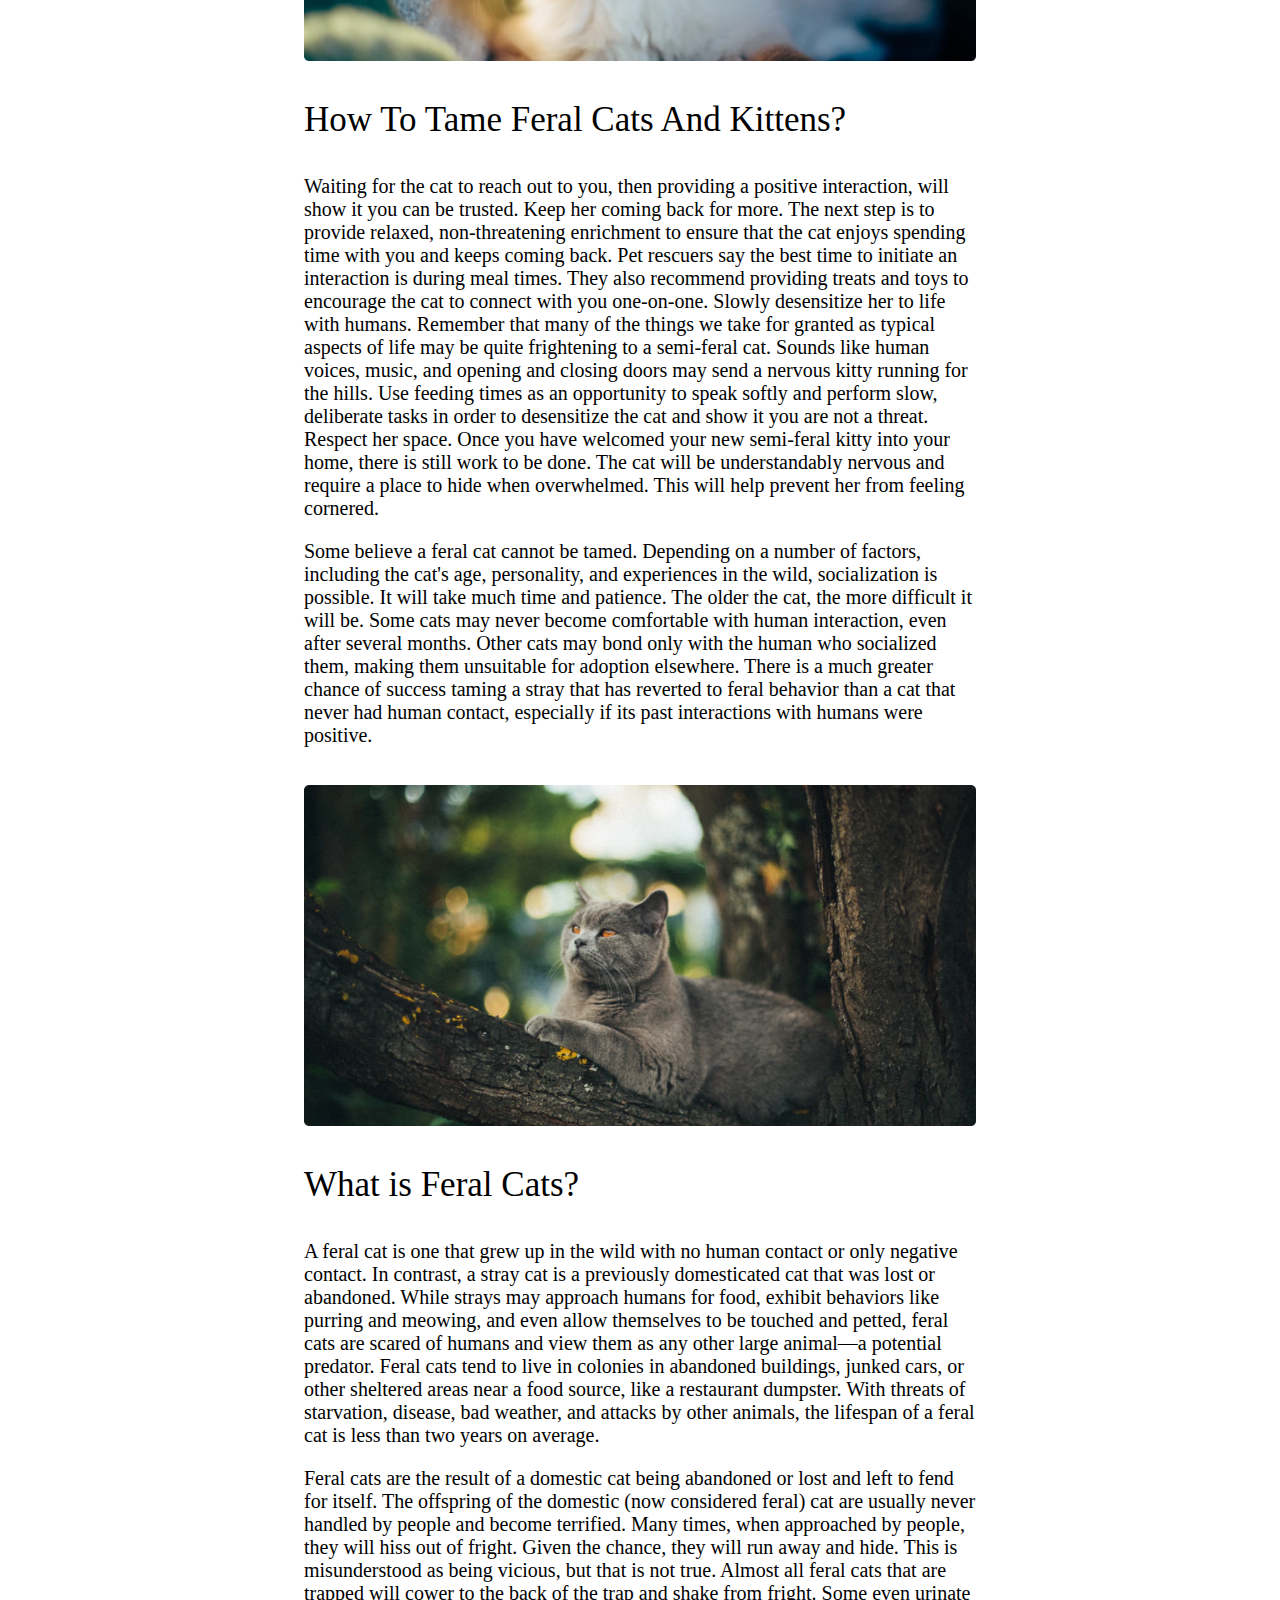
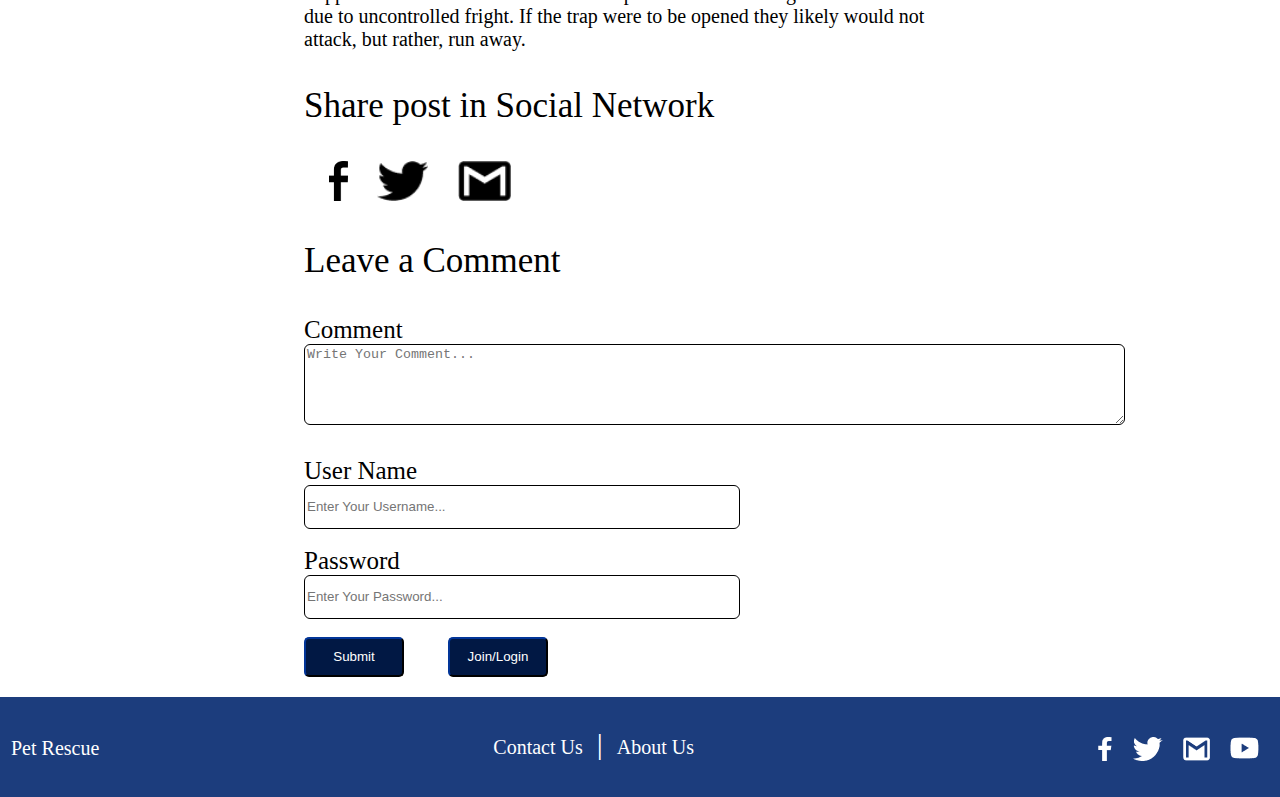
<file: Our-Blogs.html>
<!DOCTYPE html>
<html lang="en">
<head>
	<meta charset="utf-8">
	<link rel="icon" href="https://www.flaticon.com/svg/static/icons/svg/3047/3047928.svg" type="image/x-icon">
	<link rel="stylesheet" type="text/css" href="css/main.css">
  <link rel="stylesheet" type="text/css" href="css/ourblogs.css">

	<title>Our Blogs - Pet Rescue</title>
</head>
<body>
	<header>
    <div>
       <a href="file:///D:/Downloads/For%20School/PetRescue-HTML/index.html?Pet+Name=&Last+Seen=&Date=&Size=&Sex=&Color=&Breed=#"><h1>Pet<br>Rescue</h1></a>
    </div>
  <section> 
    <div>
		    <p>Treat Them Like Your Family</p>
		  <nav>
			   <ul>
				    <li><a href="index.html">Lost &#38; Found</a></li>
				    <li><a href="Our-Blogs.html">Our Blogs</a></li>
				    <li><a href="About-Us.html">About Us</a></li>
				    <li><a href="Join-Login.html">Join&#47;Login</a></li>
			   </ul>
		  </nav>	
    </div>
  </section> 
	</header>
  <img src="images/lostfound/mainphoto01.jpg" alt="Happy Dog Running">
	
	
     <main>
  <div class="small-section">
      <h2> Join us in creating a future where<br> every pet is SAFE, RESPECTED and LOVED.</h2>
      
      <p>  For the past 16 years, PetRescue has helped in creating true social change in<br> 
          Pet Rescue, but what still keeps us up at night&#63; Find out more about<br>
        our  mission in helping to save 100,000 more lives each year.</p>
    </div>
    <section class="main-container">
            	
    <h2>Our Blogs</h2>
    <hr>
    <h2>Check Out Our Recent Blog/Articles 
    And Lost/Found Tips & More...</h2>
    <div>
    <img src="images/ourblogs/photo14.png" alt="White Cat with black nose">
    <section>
    	<h3>How To Tame Feral Cats And Kittens&#63;</h3>
    	<p>Waiting for the cat to reach out to you, then providing a positive interaction, will show it you can be trusted.

        Keep her coming back for more.
        The next step is to provide relaxed, non-threatening enrichment to ensure that the cat enjoys spending time with you and keeps coming back. Pet rescuers say the best time to initiate an interaction is during meal times. They also recommend providing treats and toys to encourage the cat to connect with you one-on-one.

        Slowly desensitize her to life with humans.
        Remember that many of the things we take for granted as typical aspects of life may be quite frightening to a semi-feral cat. Sounds like human voices, music, and opening and closing doors may send a nervous kitty running for the hills. Use feeding times as an opportunity to speak softly and perform slow, deliberate tasks in order to desensitize the cat and show it you are not a threat.

        Respect her space.
        Once you have welcomed your new semi-feral kitty into your home, there is still work to be done. The cat will be understandably nervous and require a place to hide when overwhelmed. This will help prevent her from feeling cornered.</p>

      <p>Some believe a feral cat cannot be tamed. Depending on a number of factors, including the cat's age, personality, and experiences in the wild, socialization is possible. It will take much time and patience. The older the cat, the more difficult it will be. Some cats may never become comfortable with human interaction, even after several months. Other cats may bond only with the human who socialized them, making them unsuitable for adoption elsewhere. There is a much greater chance of success taming a stray that has reverted to feral behavior than a cat that never had human contact, especially if its past interactions with humans were positive.</p><br>
    </section>

    <img src="images/ourblogs/photo13.png" alt="Gray Cat at the branch">
    <section>
    	<h3>What is Feral Cats&#63;</h3>
    	<p>A feral cat is one that grew up in the wild with no human contact or only negative contact. In contrast, a stray cat is a previously domesticated cat that was lost or abandoned. While strays may approach humans for food, exhibit behaviors like purring and meowing, and even allow themselves to be touched and petted, feral cats are scared of humans and view them as any other large animal—a potential predator. Feral cats tend to live in colonies in abandoned buildings, junked cars, or other sheltered areas near a food source, like a restaurant dumpster. With threats of starvation, disease, bad weather, and attacks by other animals, the lifespan of a feral cat is less than two years on average.</p>

      <p>Feral cats are the result of a domestic cat being abandoned or lost and left to fend for itself. The offspring of the domestic (now considered feral) cat are usually never handled by people and become terrified. Many times, when approached by people, they will hiss out of fright. Given the chance, they will run away and hide. This is misunderstood as being vicious, but that is not true. Almost all feral cats that are trapped will cower to the back of the trap and shake from fright. Some even urinate due to uncontrolled fright. If the trap were to be opened they likely would not attack, but rather, run away.</p>
	</section>
  <div class="container-sharepost">
      <h3>Share post in Social Network</h3>
	     <a href="https://www.facebook.com/"><img src="images/Icons/facebook02.png" alt="Facebook Icon" ></a>
	     <a href="https://twitter.com/login?lang=en"><img src="images/Icons/twitter02.png" alt="Twitter Icon" ></a>
	     <a href="https://accounts.google.com/login/identifier?flowName=GlifWebSignIn&flowEntry=AddSession"><img src="images/Icons/gmail02.png" alt="Gmail Icon" ></a>
  </div>
   <form>
    <h3>Leave a Comment</h3>
    <div>
      <label for="comment"><strong>Comment</strong> </label><br>
  	  <textarea  id="comment" name="Comment" placeholder="Write Your Comment..." rows="5" cols="100"></textarea>
    </div>
  	  <br><label for="username"><strong>User Name</strong> </label><br>
  	  <input type="text" id="username" name="Username" placeholder="Enter Your Username..."><br>

  	  <br><label for="password"><strong>Password</strong> </label><br>
  	  <input type="password" id="password" name="Password" placeholder="Enter Your Password..."><br>

    <br><button type="submit">Submit</button> <button type="submit">Join/Login</button>
   </form>
   </div> 
   </section>  
	</main>


    <footer>
    
      <div>
       <strong><a href="index.html">Pet Rescue</a></strong>
      </div>
      <div>
        <a href="#">Contact Us</a>
        <span>|</span>
         <a href="About-Us.html">About Us</a>
      </div>

      <div>
         <a href="https://www.facebook.com/"><img src="images/Icons/facebook.png" alt="Facebook Icon" ></a>
         <a href="https://twitter.com/login?lang=en"><img src="images/Icons/twitter.png" alt="Twitter Icon" ></a>
         <a href="https://accounts.google.com/login/identifier?flowName=GlifWebSignIn&flowEntry=AddSession"><img src="images/Icons/gmail.png" alt="Gmail Icon"></a>
        <a href="https://www.youtube.com/"><img src="images/Icons/youtube.png" alt="Youtube Icon" ></a>
      </div>
    
  </footer>

</body>
</html>
</file>
<file: css/main.css>
header h1 , p, a{
	font-family: PT Serif;
}
main img{
	width: 200px;
}
body{
	padding: 0;
	margin: 0;
}
*{
	font-weight: 400;
}
header div:nth-child(1) a{
	color: black;
}
header p,a{
	font-size: 20px;
}
header div ul{
	list-style: none;
	width: 100%;
	margin: 0;
	padding: 0;
	display: flex;
	justify-content: flex-end;
}
 header div ul a{
	text-decoration: none;
	color: black;
}
header > div:nth-child(1){
	width: 30%;
	float: left;
	height: 120px;
}
header div h1{
	float:left;
    margin: 0px;
    padding-top: 10px;
    font-size: 45px;
}
header > section:nth-child(2){
	width:70%;
	float: left;
	height: 120px; 
}
header div p{
	border-bottom: black 2px solid;
	padding-bottom: 10px; 
	float: right;
}
header > div:nth-child(2) div{
	width: 20%;
	text-align: center;
	float: right;
}
header nav li{
	padding-left: 20px;
}
header {
	padding: 45px 80px 0px 80px;
}
body > img{
	width: 100%;
}
.small-section:nth-child(1){
	text-align: center;
}
.small-section:nth-child(1) h2{
	font-size: 40px;
	font-family: PT Serif;
	margin-bottom: 20px;
}
.small-section:nth-child(1) p{
	font-size: 20px;
	font-family: PT Serif;
	margin: 0;
}
footer strong, a{
	font-size: 20px;
}
footer {
	background-color: #1C3D7D;
	height: 100px;
	display: flex;
	color: white;
	justify-content: center;
}
footer a{
	text-decoration: none;
	color: white;
}
footer div:nth-child(3){
	display: flex;
	text-align: right;
}
footer div:nth-child(3) a{
	margin-right: 10px;
	margin-left: 10px;
}
footer div:nth-child(2){
	margin-right: 30%; 
	margin-left:30%;
	padding-top: 30px;
}
footer div:nth-child(2) a{
	margin-right: 10px;
	margin-left: 10px;
}
footer div{
	padding-top: 40px;
}
footer span{
	font-size: 30px;
}
</file>
<file: css/index.css>
body{
	font-family: PT Serif;
}
main button{
	font-family: PT Serif;
	cursor: pointer;
}

main .head-text{
	font-size: 41px;
	text-align: center;
}
main h2{
	font-size: 40px;
	font-weight: 400;
}
main section{
	padding: 0px 80px 0px 80px;
}
main .cointainer-createpost{
	display: flex;
	justify-content: space-between;
}
main .cointainer-createpost section{
	border:solid;
	border-radius: 5px;
	width: 100%;
	border-width: 1px;
	margin: 10px;
}
main .formhead{
	display: flex;
}
main .formhead img{
	width: 100px;
	border-radius: 50%;
}
main .cointainer-createpost h2{
	text-align: center;
}
main button{
	background-color: #011844;
	color: white;
	border-color: #011844;
	border-radius: 5px;
}
main .formhead p{
	line-height: 1px;
	margin-left: 50px;
}
main .formhead button{
	margin-left: 50px;
}
main .createpost-image{
	display: flex;
	justify-content: center;
}
main .createpost-image img{
	height: 133px;
}
main label{
    color: white;
    background-color: #011844;
    border-radius: 5px;
    padding: 4px 20px 2px 20px;
    margin: 5px 0 5px 0;
    width: 65%;
    float: right;
    font-size: 14px;
}
main input{
    border-top: white;
    border-left: white;
    border-right: white;
    float: left;
    margin-top: 11px;
}
main .formelements{
    margin-top: 40px;
    display: flex;
    margin-left: 15%;
    margin-right: auto;

}
main .formelements div:nth-child(2){
   margin-left: 20px;
}
main .formelements div{
    width: 30%;
}
main form button{
    margin-top: 20px;
    padding: 1px 20px 1px 20px;
}
main .form-button{
	display: flex;
	justify-content: center;
	margin: 20px;
}
main hr{
	height: 20px;
	width: 100%;
	border-radius: 6px;
	background-color:#011844;
	margin-top: -30px;
	margin-bottom: 30px;
}
main .text{
	font-size: 30px;
	text-align: center;
}
main .lost-section img{
	width: 200px;
}
main .lost-section section{
	display: flex;
	justify-content: space-between;
}
main .lost-section .lostpets-container{
	border: solid 1px;
	padding: 3%;
	border-radius: 5px;
	text-align: center;
	margin: 40px;
    width: 100%;

}
main .lostpets-container button{
	margin-top: 20px;
}
main .cointainer-lostpets{
	display: flex;
}
main .view{
padding-left: 100px;

}
main .lost-section div p {
	font-size: 20px;
	margin: 20px;
}

main .found-section img{
	width: 200px;
}
main .found-section section{
	display: flex;
	justify-content: space-between;
}

main .found-section .foundpets-container{
	border: solid 1px;
	padding: 3%;
	border-radius: 5px;
	text-align: center;
	width: 100%;
	margin: 40px;
}
main .foundpets-container button{
	margin-top: 20px;
}
main .cointainer-foundpets{
	display: flex;
}
main .found-section div p {
	font-size: 20px;
	margin: 20px;
}
main .button-view {
	display: flex;
	justify-content: center;

	 
	padding: 20px;

}
main .button-view button {
	width: 205px;
	height: 53px;
	font-size: 30px;
}
main .lost-section h2 , .found-section h2{
	padding: 0px 80px 0px 80px;
}
.button-view hr{
	border-color: black;
}
.container-blogs{
	display: flex;
	justify-content: space-between;
}
.container-blogs .blog-card{
	width: 100%;
	margin: 40px;
	border: solid 1px;
	border-radius: 5px;
}
.container-blogs .blog-card .blog-img {
	display: flex;
	justify-content: center;
}
.container-blogs .blog-card .blog-img img{
	width: 100.6%;
	height: 260px;
	border-radius: 5px;
	margin-top: -1px;
}
.container-blogs .blog-card .blog-content strong{
	font-size: 18px;
}
.container-blogs .blog-card .blog-content p{
	font-size: 14px;
	padding: 0 20px 0 20px;
}
.container-blogs .blog-card  .blog-foot{
	display: flex;
	justify-content: center;
	padding-bottom: 20px;
}
</file>
<file: css/aboutus.css>
body{
	font-family: PT Serif;
}
*{
	font-weight: 400;
}
main h2{
	font-size: 40px;
	text-align: center;
	font-weight: 400;
}
main h3{
	font-size: 35px;
	text-align: center;
}
main section p ,main section li{
	font-size: 30px;
}
main {
 	padding: 0 80px 0 80px;
}
main hr{
	height: 20px;
	width: 100%;
	border-radius: 6px;
	background-color:#011844;
	margin-top: -30px;
	margin-bottom: 30px;
}
main section .container-chart{
	display: flex;
	justify-content: center;
}
main section img{
	width: 50%;
}
main .chart p{
	margin-top: 30px;
	margin-bottom: 50px;
}
</file>
<file: css/joinlogin.css>
main{
	padding: 0 80px 0 80px;
	font-family: PT Serif;
}
main form{
	border-radius: 5px;
	border: solid 1px;
	margin-top: 50px;
	padding: 20px;
	margin-bottom: 50px;
}
main button{
	background-color: #011844;
	color: white;
	border-color: #011844;
	border-radius: 5px;
	width: 25%;
	height: 70px;
	font-size: 40px;
	font-family: PT Serif;
	cursor: pointer;
}
main .button{
	background-color: white;
	color: black;
	border-color: black;
	border-radius: 5px;
}
main .form-button {
	width: 100%;
	height: 180px;
	display: flex;
	justify-content: space-around;
	align-items: center;
}
main input{
	width: 98%;
	height: 50px;
	margin: 15px 2px;
	border-radius: 5px;
	font-size: 30px;
	font-family: PT Serif;
	padding-left: 15px;
	display: flex;
	justify-content: center;


}
main .form-phone{
	width: 40%;
	height: 50px;
	display: flex;
}
main #form-button{
	display: flex;
	justify-content: space-between;
}
main #form-button input{
	width: 40%;
}
main form div{
	display: flex;
	justify-content: center;
	padding: 20px 0;
}
</file>
<file: css/ourblogs.css>
body{
	font-family: PT Serif;
}
*{
	font-weight: 400;
}
main h2{
	font-size: 40px;
	text-align: center;
}
main h3{
	font-size: 35px;
}
main section p{
	font-size: 20px;
}

main .container-sharepost img{
	width: auto;
	height: 40px;
	margin-left: 25px;
}
main .main-container {
 	padding: 0 80px 0 80px;
}

main hr{
	height: 20px;
	width: 100%;
	border-radius: 6px;
	background-color:#011844;
	margin-top: -30px;
	margin-bottom: 30px;
}
main .main-container > div{
	width: 60%;
	margin-left: auto;
	margin-right: auto;
}
main img{
	width: 100%;
}
main form textarea{
	border-radius: 6px;
	border: solid 1px;
}
main form input{
	height: 40px;
    border-radius: 6px;
    width: 430px;
    border: solid 1px;
}
main form label{
	font-size: 25px;
}
main form div{
	padding-bottom: 10px;
}
main button{
	background-color: #011844;
	color: white;
	border-color: #011844;
	border-radius: 5px;
	height: 40px;
	width: 100px;
	margin-bottom: 20px;
	margin-right: 40px;
	cursor: pointer;
}
</file>
